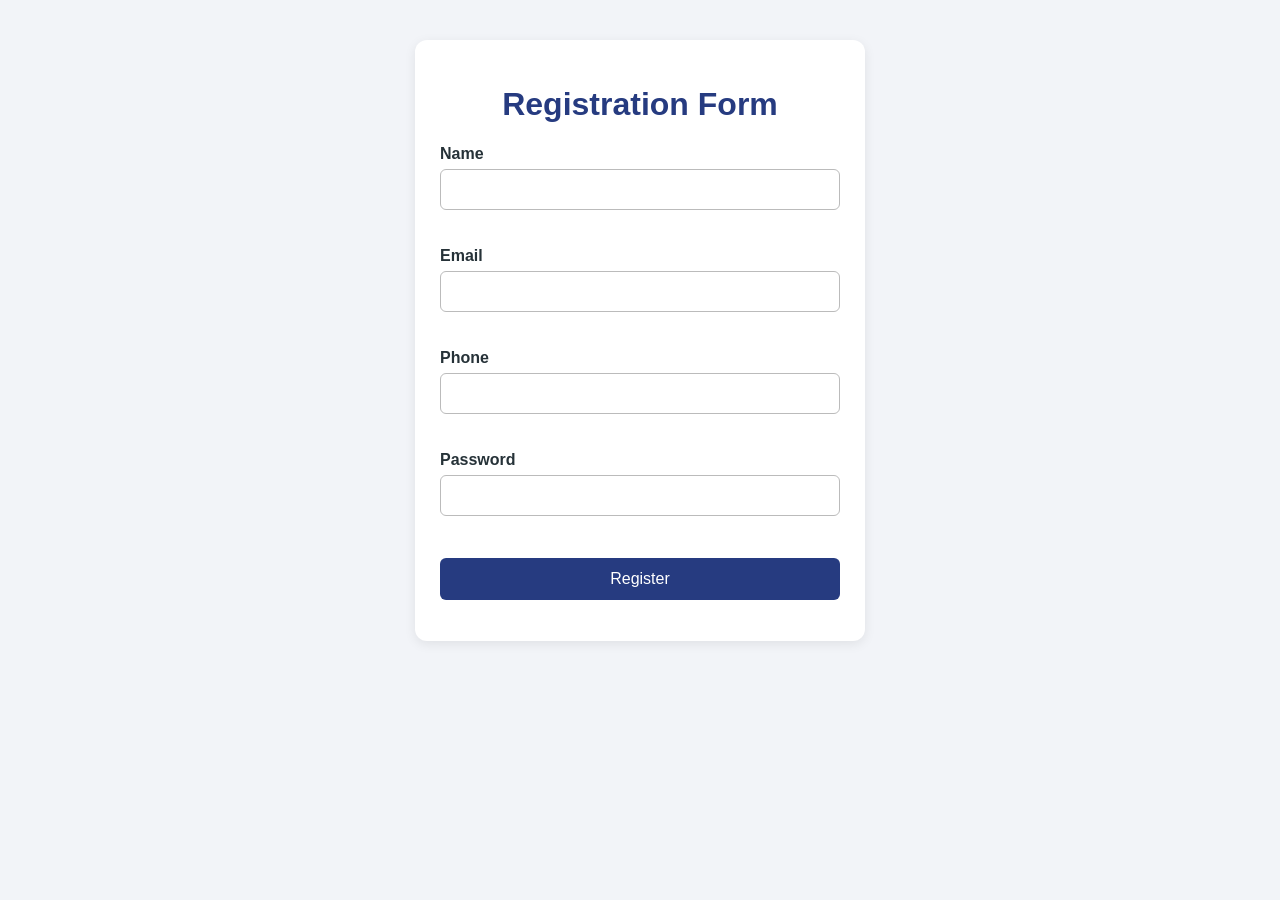
<file: Day10/project-1-registration-form/index.html>
<!DOCTYPE html>
<html lang="en">
<head>
    <meta charset="UTF-8">
    <meta name="viewport" content="width=device-width, initial-scale=1.0">
    <title>Registration Form</title>

    <link rel="stylesheet" href="style.css">
    <script src="script.js" defer></script>
</head>
<body>

    <main class="container">
        <h1>Registration Form</h1>

        <form id="reg" novalidate>

            <label for="name">Name</label>
            <input type="text" id="name">
            <small class="error" id="name-error"></small>

            <label for="email">Email</label>
            <input type="text" id="email">
            <small class="error" id="email-error"></small>

            <label for="phone">Phone</label>
            <input type="text" id="phone">
            <small class="error" id="phone-error"></small>

            <label for="password">Password</label>
            <input type="password" id="password">
            <small class="error" id="password-error"></small>

            <button type="submit">Register</button>

        </form>

        <p id="success"></p>
    </main>

</body>
</html>
</file>
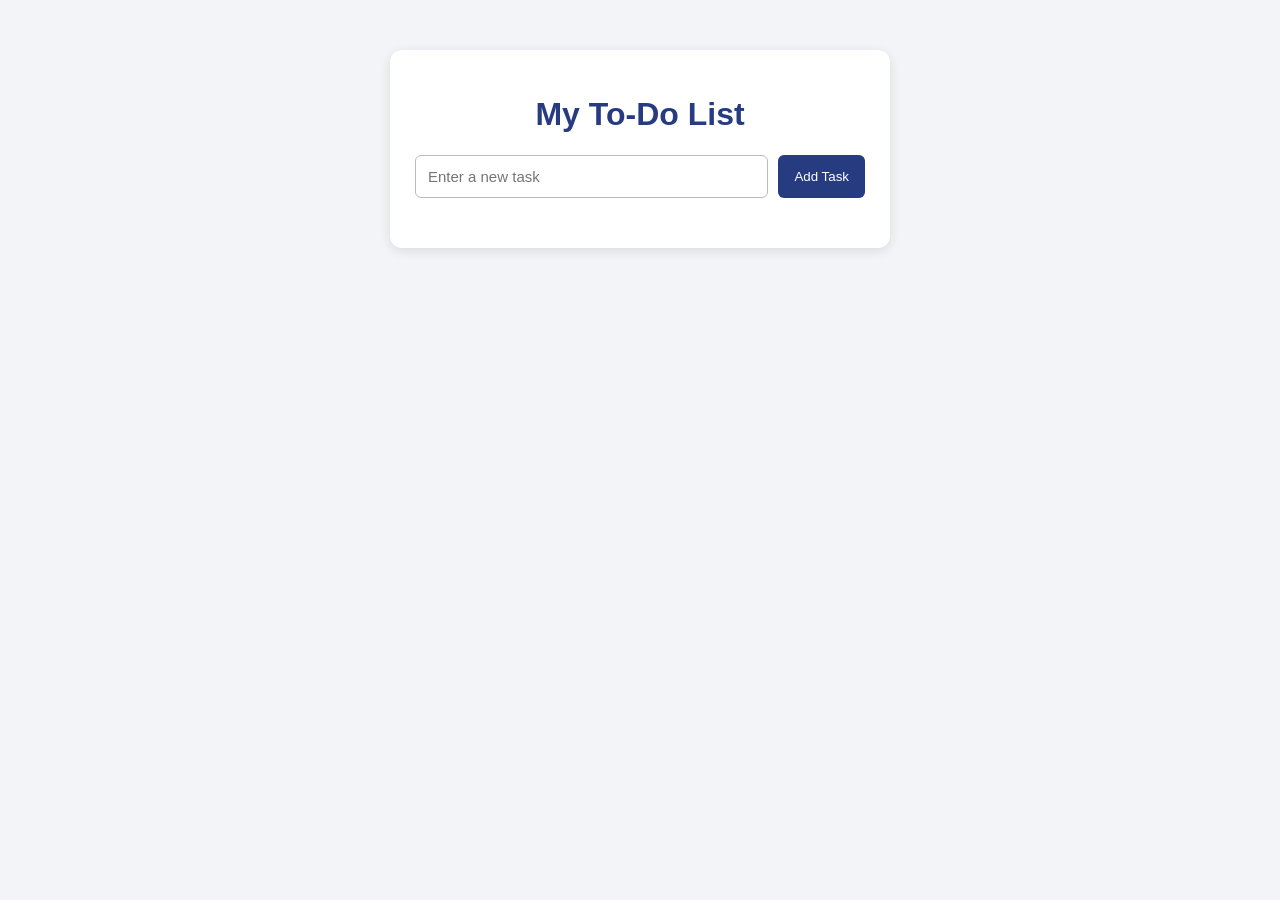
<file: Day10/project-2-todo-list/index.html>
<!DOCTYPE html>
<html lang="en">
<head>
    <meta charset="UTF-8">
    <meta name="viewport" content="width=device-width, initial-scale=1.0">
    <title>My To-Do List</title>

    <link rel="stylesheet" href="style.css">
    <script src="script.js" defer></script>
</head>
<body>

    <main class="container">
        <h1>My To-Do List</h1>

        <form id="task-form">
            <input
                type="text"
                id="task-input"
                placeholder="Enter a new task"
            >

            <button type="submit">Add Task</button>
        </form>

        <ul id="task-list"></ul>
    </main>

</body>
</html>
</file>
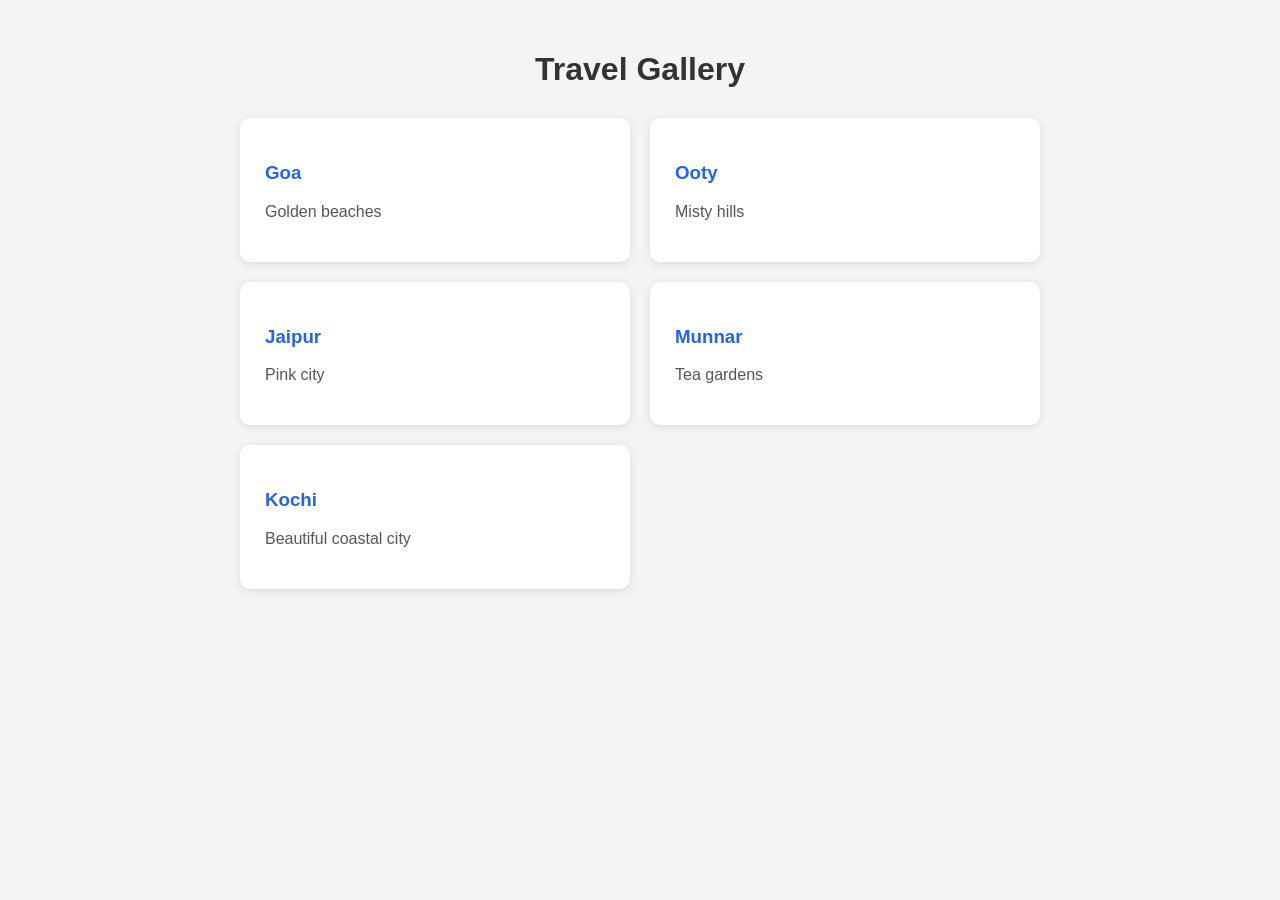
<file: Day9/mini-project-1-gallery/index.html>
<!DOCTYPE html>
<html lang="en">
<head>
    <meta charset="UTF-8">
    <meta name="viewport" content="width=device-width, initial-scale=1.0">
    <title>Dynamic Gallery Cards</title>
    <link rel="stylesheet" href="style.css">
    <script src="script.js" defer></script>
</head>
<body>

    <h1>Travel Gallery</h1>

    <main class="gallery" id="gallery"></main>

</body>
</html>
</file>
<file: Day10/project-1-registration-form/style.css>
* {
    box-sizing: border-box;
}

body {
    margin: 0;
    font-family: Arial, sans-serif;
    background: #f2f4f8;
    color: #263238;
}

.container {
    max-width: 450px;
    margin: 40px auto;
    padding: 25px;
    background: white;
    border-radius: 12px;
    box-shadow: 0 3px 12px rgba(0, 0, 0, 0.08);
}

h1 {
    text-align: center;
    color: #263b80;
}

label {
    display: block;
    margin-top: 15px;
    font-weight: bold;
}

input {
    width: 100%;
    padding: 11px;
    margin-top: 6px;
    border: 1px solid #bbb;
    border-radius: 6px;
    font-size: 15px;
}

input.invalid {
    border-color: red;
}

.error {
    display: block;
    min-height: 18px;
    color: red;
    font-size: 13px;
    margin-top: 4px;
}

button {
    width: 100%;
    padding: 12px;
    margin-top: 20px;
    border: none;
    border-radius: 6px;
    background: #263b80;
    color: white;
    font-size: 16px;
    cursor: pointer;
}

button:hover {
    background: #17285e;
}

#success {
    color: green;
    text-align: center;
    font-weight: bold;
}

@media (max-width: 500px) {
    .container {
        margin: 15px;
        padding: 20px;
    }
}
</file>
<file: Day10/project-2-todo-list/style.css>
* {
    box-sizing: border-box;
}

body {
    margin: 0;
    font-family: Arial, sans-serif;
    background: #f2f4f8;
    color: #263238;
}

.container {
    max-width: 500px;
    margin: 50px auto;
    padding: 25px;
    background: white;
    border-radius: 12px;
    box-shadow: 0 3px 12px rgba(0, 0, 0, 0.1);
}

h1 {
    text-align: center;
    color: #263b80;
}

#task-form {
    display: flex;
    gap: 10px;
}

#task-input {
    flex: 1;
    min-width: 0;
    padding: 12px;
    border: 1px solid #bbb;
    border-radius: 6px;
    font-size: 15px;
}

button {
    padding: 12px 16px;
    border: none;
    border-radius: 6px;
    background: #263b80;
    color: white;
    cursor: pointer;
}

button:hover {
    background: #17285e;
}

#task-list {
    list-style: none;
    padding: 0;
    margin-top: 25px;
}

#task-list li {
    display: flex;
    justify-content: space-between;
    align-items: center;
    gap: 10px;
    padding: 12px;
    margin-bottom: 10px;
    background: #f2f4f8;
    border-radius: 6px;
    cursor: pointer;
}

#task-list li.done {
    text-decoration: line-through;
    color: gray;
}

.delete-btn {
    background: #d32f2f;
    padding: 8px 12px;
}

.delete-btn:hover {
    background: #a31515;
}

@media (max-width: 500px) {
    .container {
        margin: 15px;
        padding: 18px;
    }

    #task-form {
        flex-direction: column;
    }
}
</file>
<file: Day9/mini-project-1-gallery/style.css>
body {
    font-family: Arial, sans-serif;
    margin: 0;
    padding: 30px;
    background-color: #f4f4f4;
}

h1 {
    text-align: center;
    color: #333;
}

.gallery {
    display: grid;
    grid-template-columns: repeat(2, 1fr);
    gap: 20px;
    max-width: 800px;
    margin: 30px auto;
}

.card {
    background-color: white;
    padding: 25px;
    border-radius: 10px;
    box-shadow: 0 2px 8px rgba(0, 0, 0, 0.1);
}

.card h3 {
    color: #2563eb;
}

.card p {
    color: #555;
}
</file>
